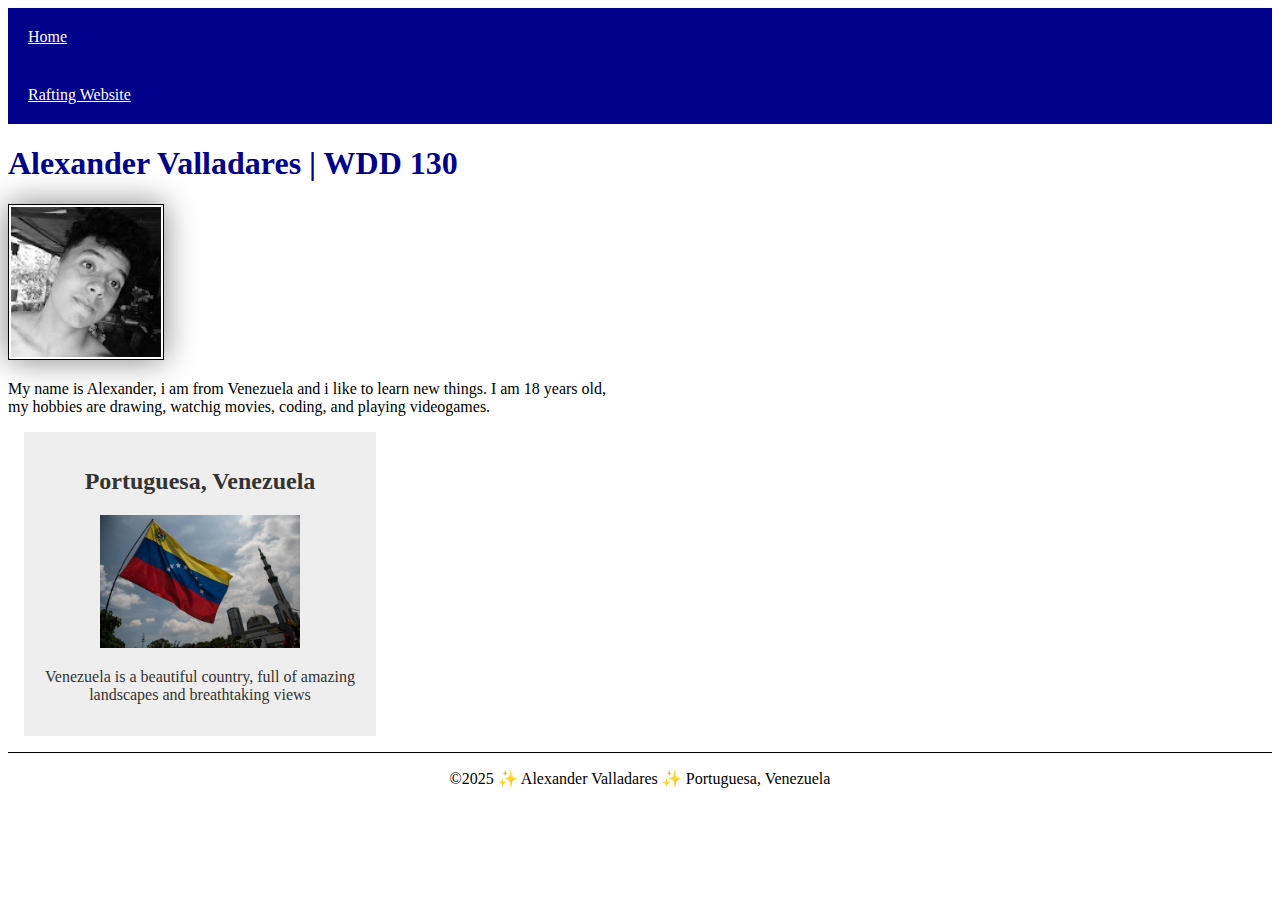
<file: index.html>
<!DOCTYPE html>
<html lang="en-US">
  <head>
    <meta charset="utf-8">
    <meta name="viewport" content="width=device-width,intial-scale=1.0">
    <title>Alexander Valladares | WDD 130</title>
    <meta name="description" content="Alexander Valladares | wdd130 | The purpose of this page is to learn to use html and css by creating a page where i present myself.">
    <meta name="author" content="Alexander Valladares">
    <link rel="stylesheet" href="styles/styles.css">
  </head>
  <body>
    <header>
      <nav>
        <a href="#">Home</a>
        <a href="wwr/">Rafting Website</a>
      </nav>
    </header>
    <main>
      <h1>Alexander Valladares | WDD 130</h1>
      <img src="images/profile.jpg" alt="Alexander Valladares" width="200">
      <p>My name is Alexander, i am from Venezuela and i like to learn new things.
      I am 18 years old, <br> my hobbies are drawing, watchig movies, coding, and playing videogames.</p>
    </main>
    <aside>
      <h2>Portuguesa, Venezuela</h2>
      <img src="images/venezuela.jpg" alt="venezuela">
      <p>Venezuela is a beautiful country, full of amazing landscapes and breathtaking views</p>
    </aside>
    <footer>
      <p>©2025 ✨ Alexander Valladares ✨ Portuguesa, Venezuela</p>
    </footer>
  </body>
</html>
</file>
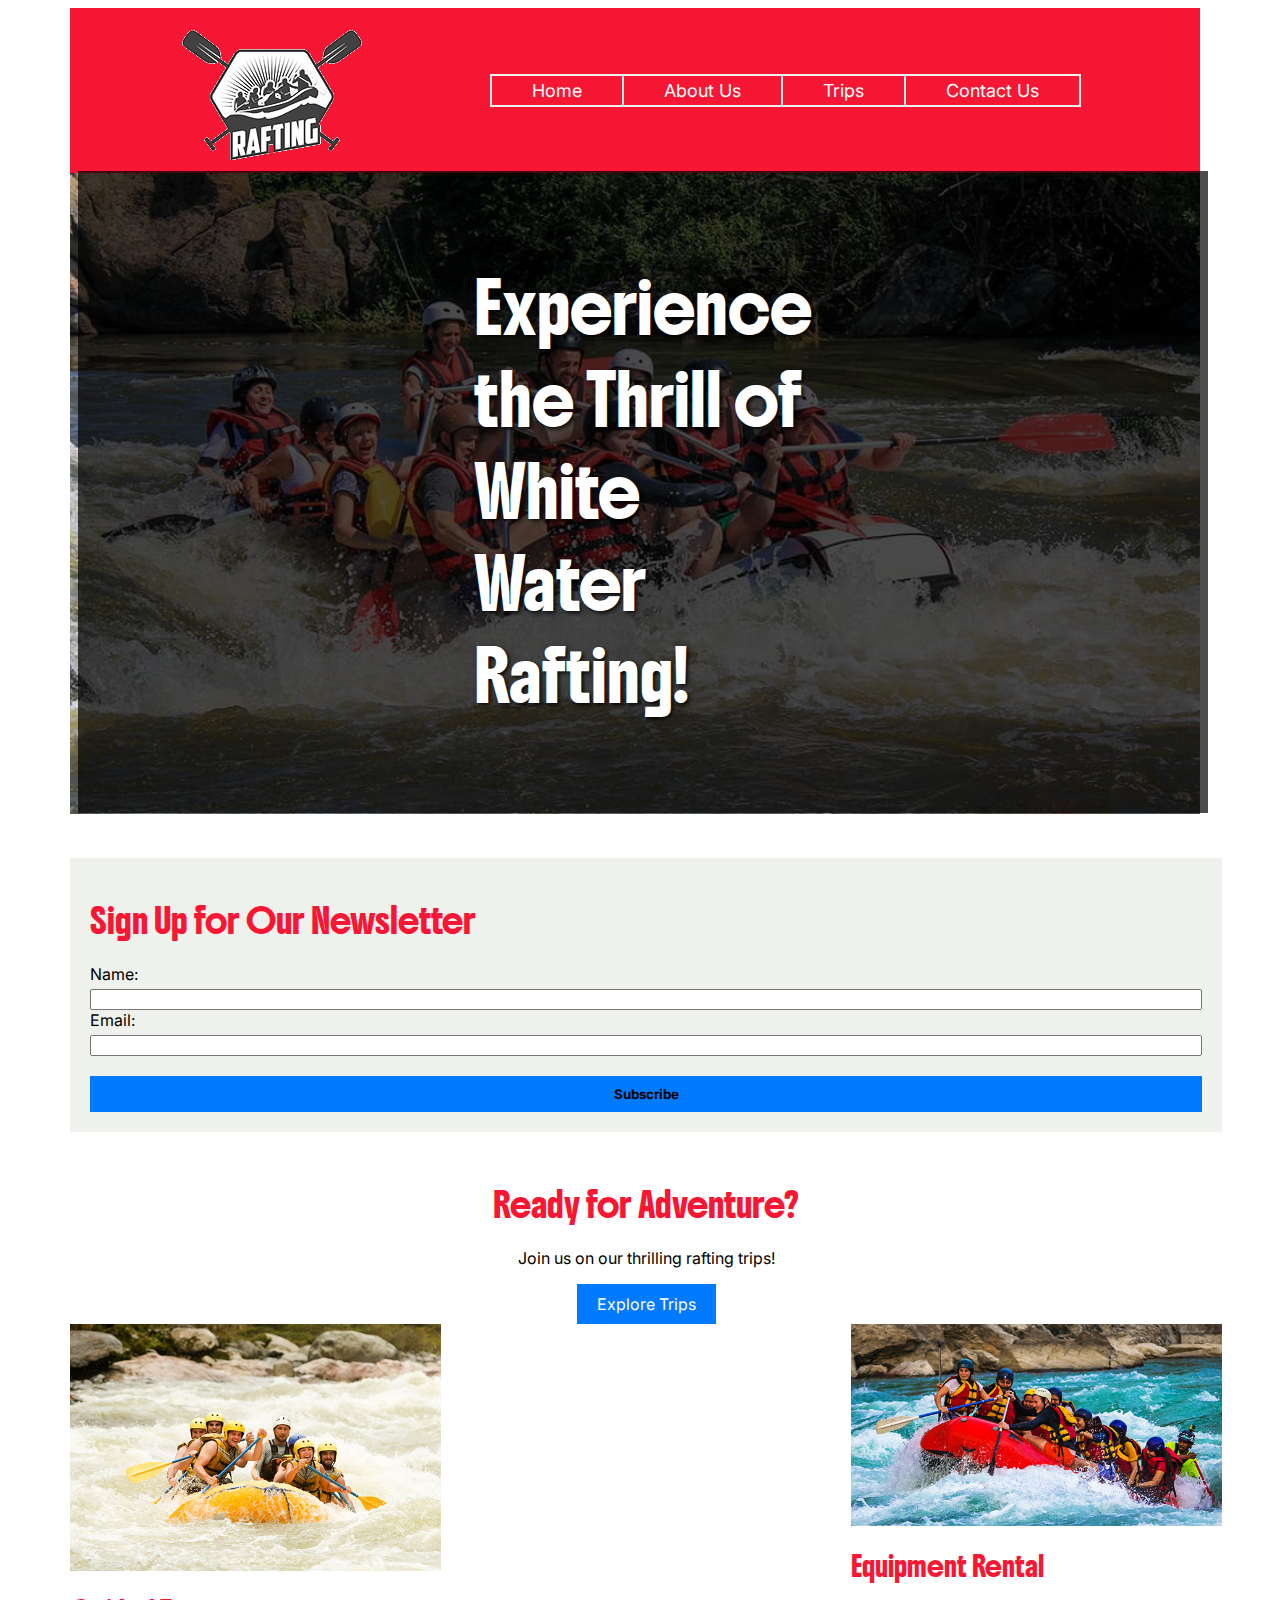
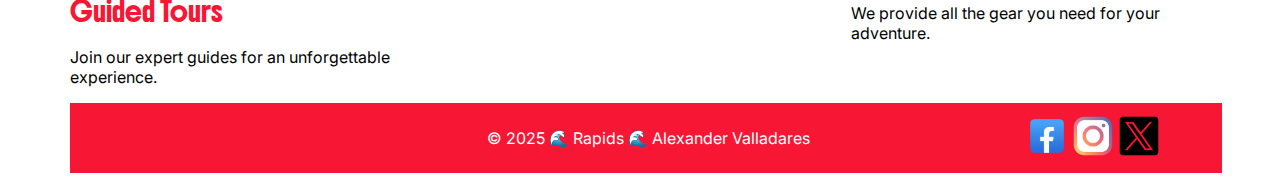
<file: wwr/index.html>
<!DOCTYPE html>
<html lang="en">
<head>
  <meta charset="UTF-8">
  <meta name="viewport" content="width=device-width, initial-scale=1.0">
  <meta name="description" content="rafting site project">
  <meta name="author" content="Alexander Valladares"> 
  <title>rafting about us</title>
  <link rel="stylesheet" href="styles/rafting.css">

  <link rel="preconnect" href="https://fonts.googleapis.com">
  <link rel="preconnect" href="https://fonts.gstatic.com" crossorigin>
  <link href="https://fonts.googleapis.com/css2?family=Boldonse&family=Inter:wght@400;700&display=swap" rel="stylesheet">
  
  <link rel="icon" href="images/rafting-site-logo-2.png" type="image/x-icon">

  <style>
    
.hero2 {
    position: relative;
}

.hero-image2 {
    width: 1130px;
}

.hero-heading2 {
   position: absolute;
   top: 49.5%;
   left: 49.7%;
   transform: translate(-50%, -50%);
   color: white;
   font-size: 3em;
   text-shadow: 2px 2px 4px rgba(0,0,0,0.9);
   padding: 91px 396px;
   background-color: rgba(0,0,0,0.7);
   margin: 0;
}

.newsletter-signup {
   padding: 20px;
   background-color: #EFF1ED;
   margin-top: 40px;
}

.newsletter-signup form {
   display: flex;
   flex-direction: column;
}

.newsletter-signup label {
   margin-bottom: 5px;
}


.call-to-action {
   text-align: center;
   margin-top: 50px;
}

.cta-button {
   display: inline-block;
   padding: 10px 20px;
   background-color: #007BFF;
   color: white;
   text-decoration: none;
}


.grid-layout {
   display: grid;
   grid-template-columns: repeat(auto-fill, minmax(300px, 1fr));
   gap: 20px; 
}

.grid-item img {
   width: 100%;
}

.submit-button {
  background-color: rgb(0, 123, 255);
  padding: 10px 0px;
  border: none;
  cursor: pointer;
  margin-top: 20px;
  font-weight: bold;
}
  </style>
</head>
<body>
  <header>
    <img class="logo" src="images/rafting-site-logo-2.png" alt="Rafting-log">
    <nav>
      <a href="index.html">Home</a>
      <a href="about.html">About Us</a>
      <a href="trips.html">Trips</a>
      <a href="contact.html" style="border-right-width: 2px;">Contact Us</a>
    </nav>
  </header>
  <main>
    <main>
      
      <section class="hero2">
          <img src="images/hero_image.jpg" alt="Hero Image" class="hero-image2">
          <h1 class="hero-heading2">Experience the Thrill of White Water Rafting!</h1>
      </section>
  
      
      <section class="newsletter-signup">
          <h2>Sign Up for Our Newsletter</h2>
          <form action="#" method="post">
              <label for="name">Name:</label>
              <input type="text" id="name" name="name" required>
  
              <label for="email">Email:</label>
              <input type="email" id="email" name="email" required>
  
              <button class="submit-button" type="submit">Subscribe</button>
          </form>
      </section>
  
      
      <section class="call-to-action">
          <h2>Ready for Adventure?</h2>
          <p>Join us on our thrilling rafting trips!</p>
          <a href="trips.html" class="cta-button">Explore Trips</a>
      </section>
  
      
      <section class="grid-layout">
          <div class="grid-item">
              <img src="images/people_rafting.jpg" alt="">
              <h3>Guided Tours</h3>
              <p>Join our expert guides for an unforgettable experience.</p>
          </div>
          <div></div>
          <div class="grid-item">
              <img src="images/people_rafting2.jpg" alt="">
              <h3>Equipment Rental</h3>
              <p>We provide all the gear you need for your adventure.</p>
          </div>
         
      </section>
  </main>
  <footer>
    <p>© 2025 🌊 Rapids 🌊 Alexander Valladares</p>
    <nav class="social-links">
      <a href="https://facebook.com">
        <img src="images/facebook.png" alt="Facebook">
      </a>
      <a href="https://instagram.com">
        <img src="images/instagram.png" alt="Instagram">
      </a>
      <a href="https://x.com/?lang=es">
        <img src="images/twitter.png" alt="Twitter">
      </a>
    </nav>
  </footer>
</body>
</html>
</file>
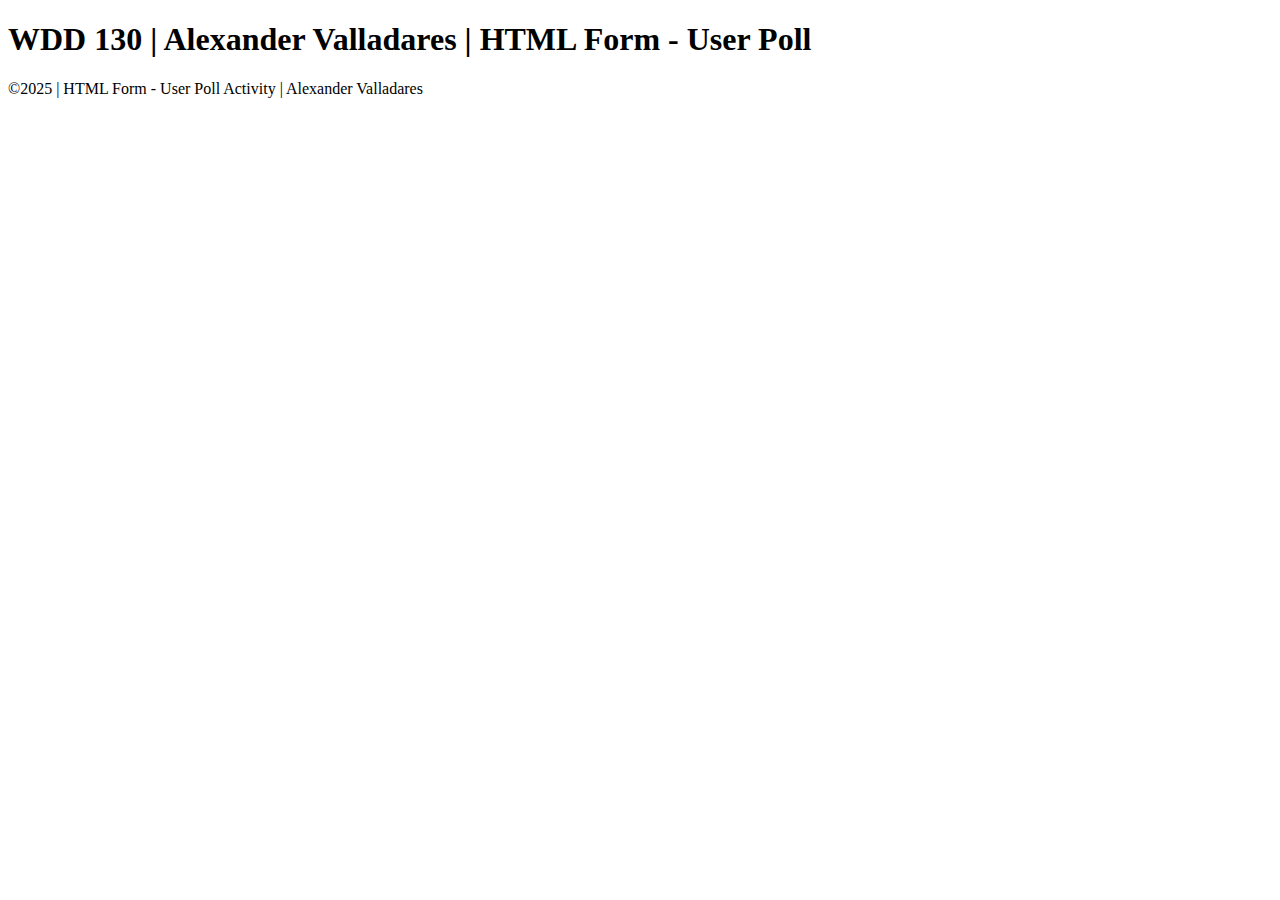
<file: week05/pool-form.html>
<!DOCTYPE html>
<html lang="en-US">
<head>
  <meta charset="utf-8">
  <meta name="viewport" content="width=device-width, initial-scale=1">
  <title>WDD 130 | HTML form - User Poll</title>
</head>
<body>
  <header>
    <h1>WDD 130 | Alexander Valladares | HTML Form - User Poll</h1>
  </header>
  <main></main>
  <footer>
    <p>©2025 | HTML Form - User Poll Activity | Alexander Valladares</p>
  </footer>
</body>
</html>
</file>
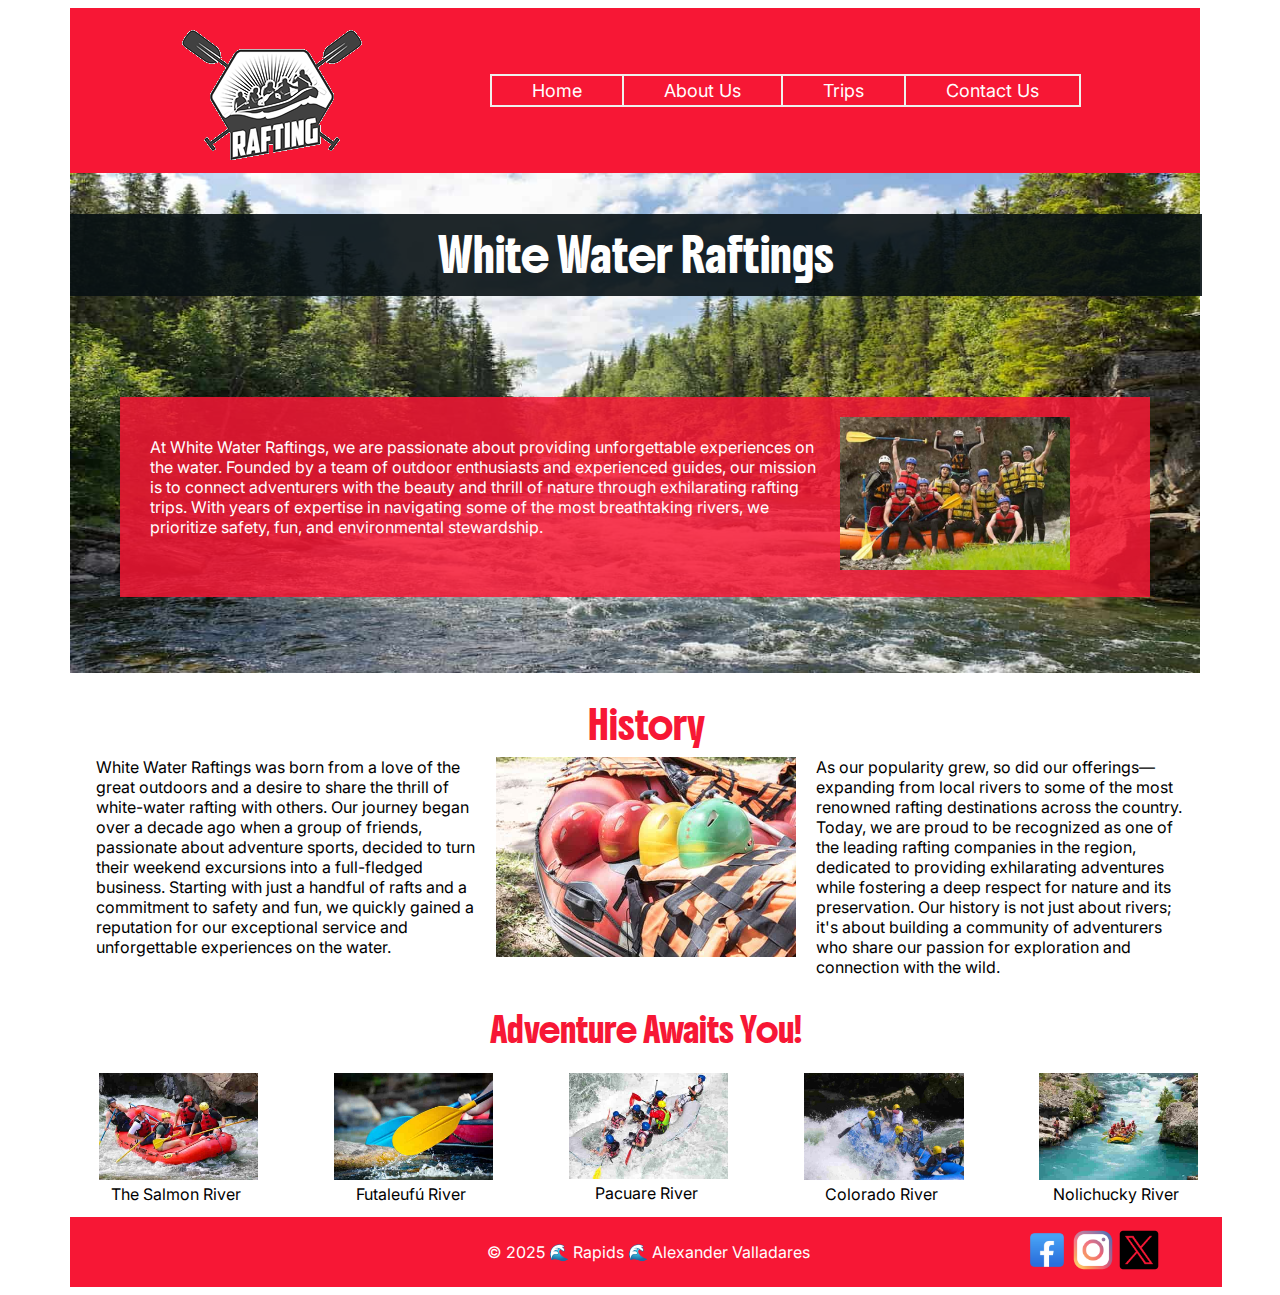
<file: wwr/about.html>
<!DOCTYPE html>
<html lang="en">
<head>
  <meta charset="UTF-8">
  <meta name="viewport" content="width=device-width, initial-scale=1.0">
  <meta name="description" content="rafting site project">
  <meta name="author" content="Alexander Valladares"> 
  <title>rafting about us</title>
  <link rel="stylesheet" href="styles/rafting.css">

  <link rel="preconnect" href="https://fonts.googleapis.com">
  <link rel="preconnect" href="https://fonts.gstatic.com" crossorigin>
  <link href="https://fonts.googleapis.com/css2?family=Boldonse&family=Inter:wght@400;700&display=swap" rel="stylesheet">
  
  <link rel="icon" href="images/rafting-site-logo-2.png" type="image/x-icon">
</head>
<body>
  <header>
    <img class="logo" src="images/rafting-site-logo-2.png" alt="Rafting-log">
    <nav>
      <a href="index.html">Home</a>
      <a href="about.html">About Us</a>
      <a href="trips.html">Trips</a>
      <a href="contact.html" style="border-right-width: 2px;">Contact Us</a>
    </nav>
  </header>
  <main>
    <div class="hero">
      <img class="hero-image" src="images/jon-flobrant-rB7-LCa_diU-unsplash.jpg" alt="beatiful lake">
      <h1>White Water Raftings</h1>
      <article>
        <img class="article-image" src="images/rafting59_600.jpg" alt="group of friends happy">
        <p>At White Water Raftings, we are passionate about providing unforgettable experiences on the water. Founded by a team of outdoor enthusiasts and experienced guides, our mission is to connect adventurers with the beauty and thrill of nature through exhilarating rafting trips. With years of expertise in navigating some of the most breathtaking rivers, we prioritize safety, fun, and environmental stewardship.</p>
      </article>
    </div>
    <section class="section-1">
      <h2>History</h2>
      <div class="bottom-grid">
        <p class="text-1">White Water Raftings was born from a love of the great outdoors and a desire to share the thrill of white-water rafting with others. Our journey began over a decade ago when a group of friends, passionate about adventure sports, decided to turn their weekend excursions into a full-fledged business. Starting with just a handful of rafts and a commitment to safety and fun, we quickly gained a reputation for our exceptional service and unforgettable experiences on the water.</p>
        <img src="images/rafting22_600.jpg" alt="a boat with helmets">
        <p class="text-2">As our popularity grew, so did our offerings—expanding from local rivers to some of the most renowned rafting destinations across the country. Today, we are proud to be recognized as one of the leading rafting companies in the region, dedicated to providing exhilarating adventures while fostering a deep respect for nature and its preservation. Our history is not just about rivers; it's about building a community of adventurers who share our passion for exploration and connection with the wild.</p>
      </div>
    </section>
    <section class="section-2">
      <h2>Adventure Awaits You!</h2>
      <div class="bottom-grid-section-2">
        <figure><img src="images/rafting19_600.jpg" alt="Middle Fork of the Salmon River, Idaho"><figcaption>The Salmon River</figcaption></figure>
        <figure><img src="images/rafting20_600.jpg" alt="Futaleufú River"><figcaption>Futaleufú River</figcaption></figure>
        <figure><img src="images/rafting42_600.jpg" alt="Pacuare River"><figcaption>Pacuare River</figcaption></figure>
        <figure><img src="images/rafting64_600.jpg" alt="Colorado River"><figcaption>Colorado River</figcaption></figure>
        <figure><img src="images/rafting65_600.jpg" alt="Nolichucky River"><figcaption>Nolichucky River</figcaption></figure>
      </div>
    </section>
  </main>
  <footer>
    <p>© 2025 🌊 Rapids 🌊 Alexander Valladares</p>
    <nav class="social-links">
      <a href="https://facebook.com">
        <img src="images/facebook.png" alt="Facebook">
      </a>
      <a href="https://instagram.com">
        <img src="images/instagram.png" alt="Instagram">
      </a>
      <a href="https://x.com/?lang=es">
        <img src="images/twitter.png" alt="Twitter">
      </a>
    </nav>
  </footer>
</body>
</html>
</file>
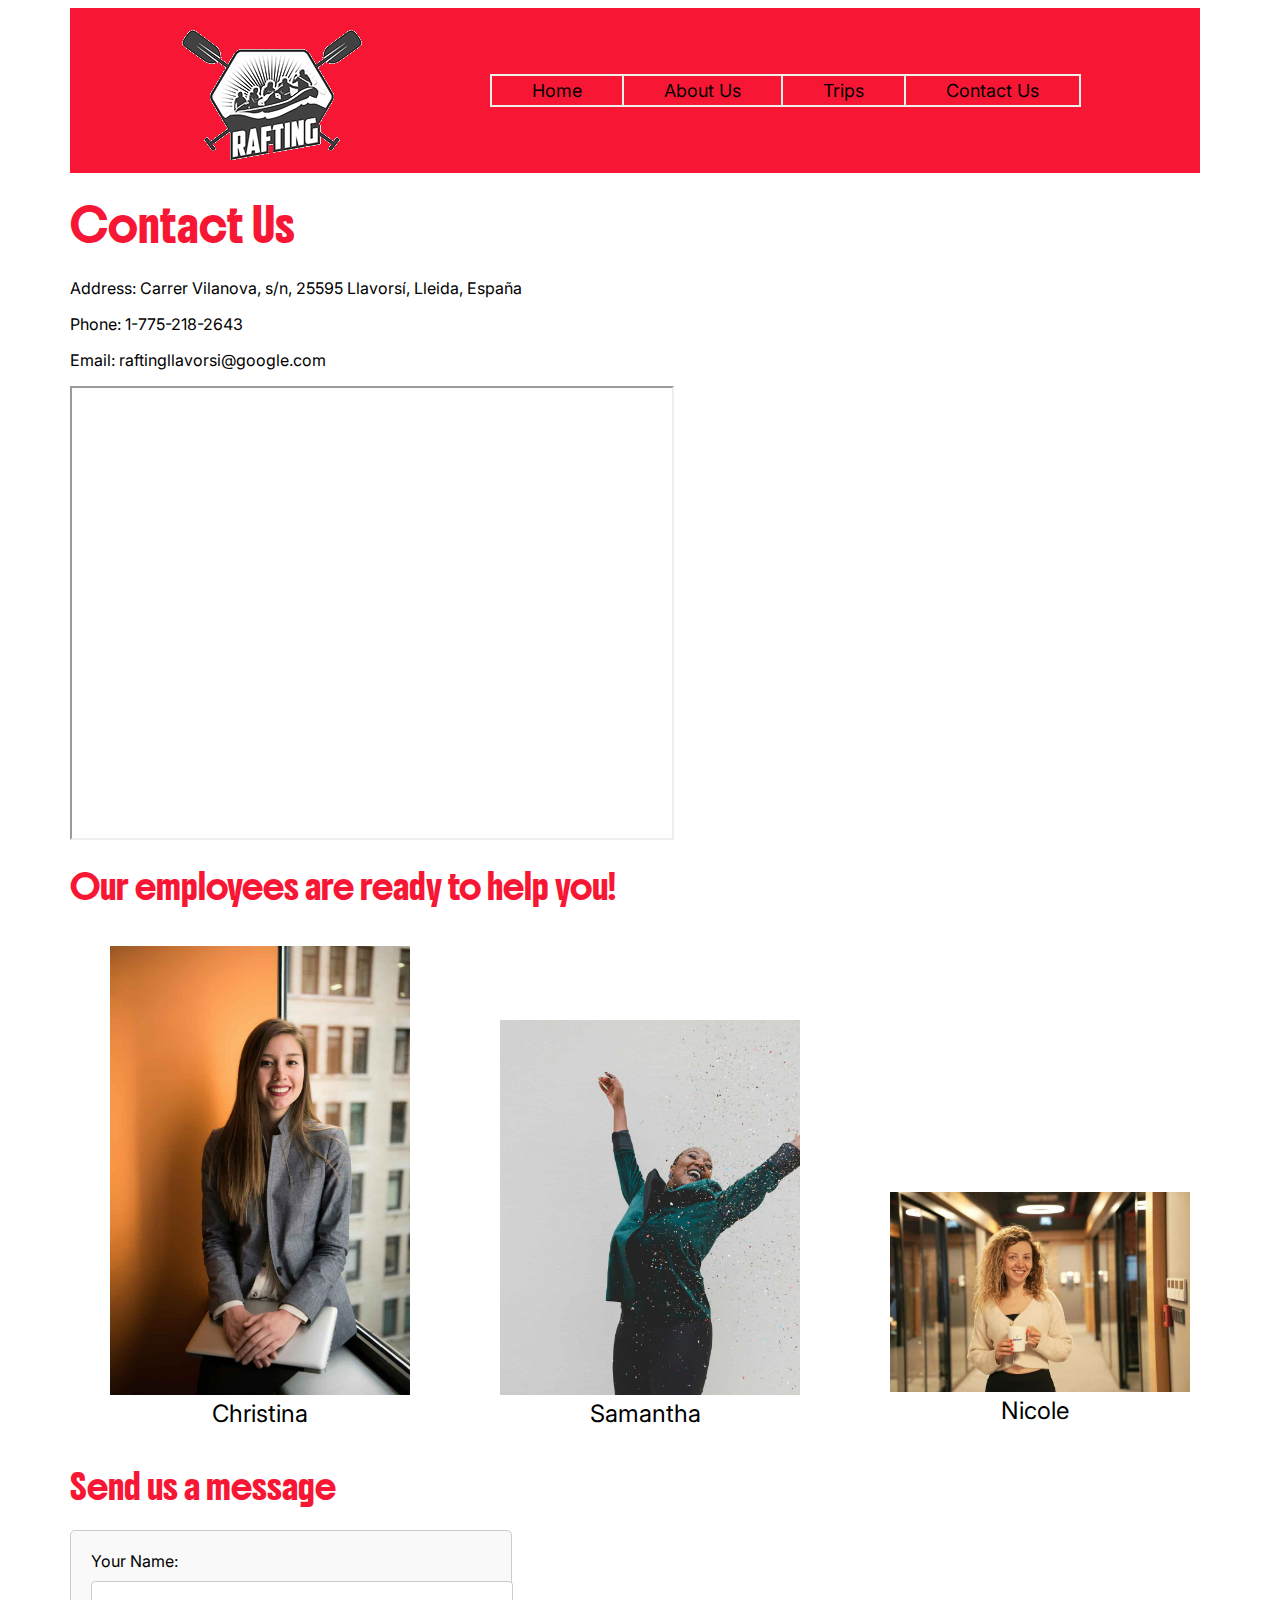
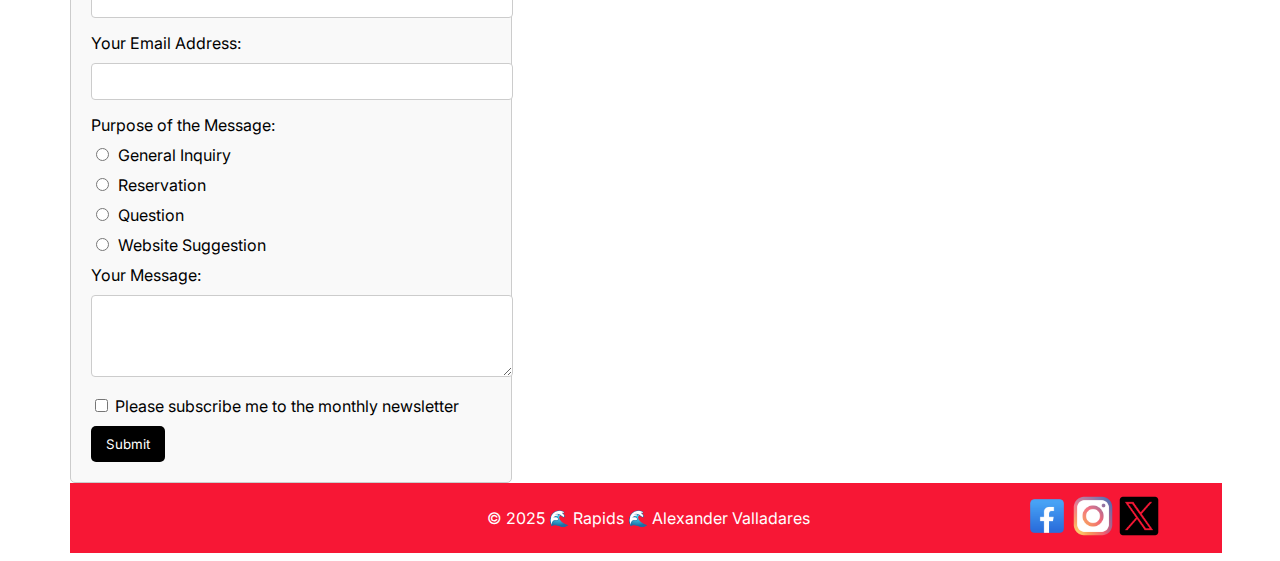
<file: wwr/contact.html>
<!DOCTYPE html>
<html lang="en">
<head>
  <meta charset="UTF-8">
  <meta name="viewport" content="width=device-width, initial-scale=1.0">
  <meta name="description" content="contact us page">
  <meta name="author" content="Alexander Valladares"> 
  <title>contact us</title>
  <link rel="stylesheet" href="styles/rafting.css">
  

  <link rel="preconnect" href="https://fonts.googleapis.com">
  <link rel="preconnect" href="https://fonts.gstatic.com" crossorigin>
  <link href="https://fonts.googleapis.com/css2?family=Boldonse&family=Inter:wght@400;700&display=swap" rel="stylesheet">
  
  <link rel="icon" href="images/rafting-site-logo-2.png" type="image/x-icon">

  <style>
    img {
      width: 300px;
      height: auto;
    }
    
    .happy-employees {
      display: flex;
    }

    figcaption {
      font-size: 24px;
      display: flex;
      justify-content: center;
    }

    form {
            max-width: 400px;
            padding: 20px;
            border: 1px solid #ccc;
            border-radius: 5px;
            background-color: #f9f9f9;
        }
        label {
            display: block;
            margin-bottom: 10px;
        }

        input[type="text"],
        input[type="email"],
        textarea {
            width: 100%;
            padding: 10px;
            margin-bottom: 15px;
            border: 1px solid #ccc;
            border-radius: 4px;
        }

        input[type="radio"] {
            margin-right: 5px;
        }

        .submit-button {
            background-color: #000000;
            color: white;
            padding: 10px 15px;
            border: none;
            border-radius: 5px;
            cursor: pointer;
        }
        .submit-button:hover {
            background-color: #000000;
        }

        header nav a {
          color: black;
        }

  </style>
</head>
<body>
  <header>
    <img class="logo" src="images/rafting-site-logo-2.png" alt="Rafting-log">
    <nav>
      <a href="index.html">Home</a>
      <a href="about.html">About Us</a>
      <a href="trips.html">Trips</a>
      <a href="contact.html" style="border-right-width: 2px;">Contact Us</a>
    </nav>
  </header>
  <main>
    <h1 style="color: #F71735;">Contact Us</h1>
    <p>Address: Carrer Vilanova, s/n, 25595 Llavorsí, Lleida, España</p>
    <p>Phone: 1-775-218-2643</p>
    <p>Email: raftingllavorsi@google.com</p>
    <div class="map">
      <iframe src="https://www.google.com/maps/embed?pb=!1m18!1m12!1m3!1d11767.062603413291!2d1.1952627040596189!3d42.49653458349317!2m3!1f0!2f0!3f0!3m2!1i1024!2i768!4f13.1!3m3!1m2!1s0x12a6009d6a6890af%3A0x5bbc7d7e3ed7b594!2sRafting%20Llavors%C3%AD!5e0!3m2!1ses!2sve!4v1744667376991!5m2!1ses!2sve" width="600" height="450" allowfullscreen="" loading="lazy" referrerpolicy="no-referrer-when-downgrade"></iframe>
    </div>
    <h2>Our employees are ready to help you!</h2>
    <div class="happy-employees">
      <figure><img src="images/christina-wocintechchat-com-0Zx1bDv5BNY-unsplash(1).jpg"><figcaption>Christina</figcaption></figure>
      <figure><img style="margin-left: 10px; margin-top: 74px;" src="images/clay-banks-POzx_amnWJw-unsplash(1).jpg"><figcaption>Samantha</figcaption></figure>
      <figure><img style="margin-left: 10px; margin-top: 246px;" src="images/jotform-0skyVR99zP8-unsplash(1).jpg"><figcaption>Nicole</figcaption></figure>
    </div>
    <h2>Send us a message</h2>
    <form action="#" method="post">
      <label for="name">Your Name:</label>
      <input type="text" id="name" name="name" required>
  
      <label for="email">Your Email Address:</label>
      <input type="email" id="email" name="email" required>
  
      <label>Purpose of the Message:</label>
      <label><input type="radio" name="purpose" value="General Inquiry" required> General Inquiry</label>
      <label><input type="radio" name="purpose" value="Reservation"> Reservation</label>
      <label><input type="radio" name="purpose" value="Question"> Question</label>
      <label><input type="radio" name="purpose" value="Website Suggestion"> Website Suggestion</label>

      <label for="message">Your Message:</label>
      <textarea id="message" name="message" rows="4" required></textarea>

      <label><input type="checkbox" name="subscribe"> Please subscribe me to the monthly newsletter</label>

      <button type="submit" class="submit-button">Submit</button>
</form>
  </main>
  <footer>
    <p style="color: white;">© 2025 🌊 Rapids 🌊 Alexander Valladares</p>
    <nav class="social-links">
      <a href="https://facebook.com">
        <img src="images/facebook.png" alt="Facebook">
      </a>
      <a href="https://instagram.com">
        <img src="images/instagram.png" alt="Instagram">
      </a>
      <a href="https://x.com/?lang=es">
        <img src="images/twitter.png" alt="Twitter">
      </a>
    </nav>
  </footer>
</body>
</html>
</file>
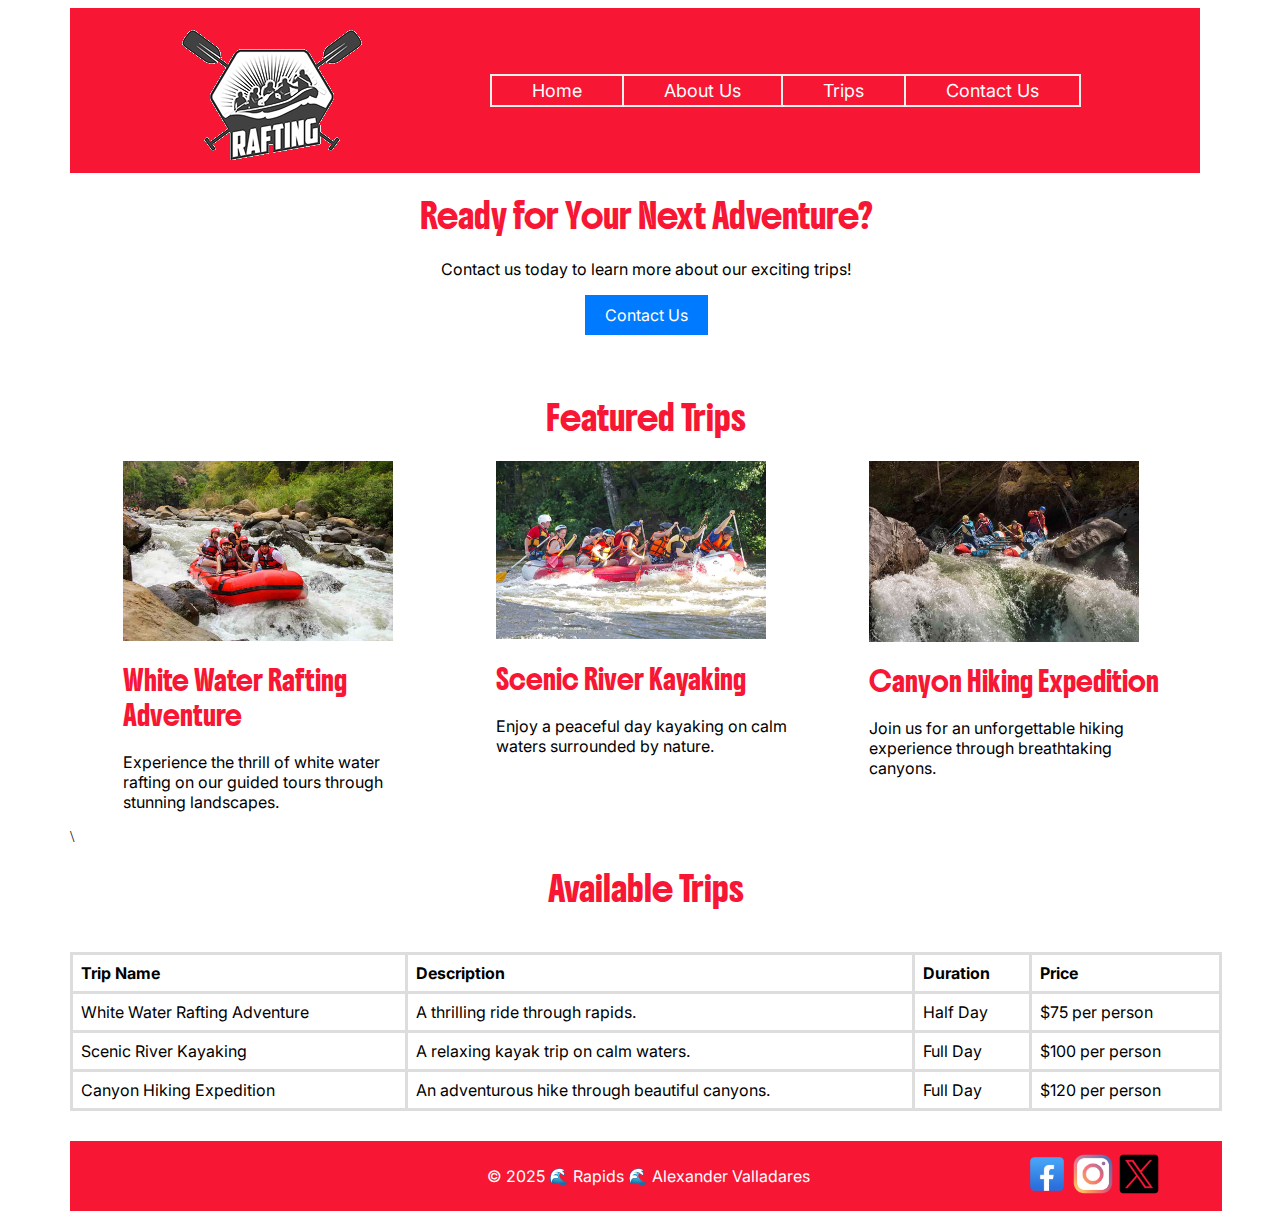
<file: wwr/trips.html>
<!DOCTYPE html>
<html lang="en">
<head>
  <meta charset="UTF-8">
  <meta name="viewport" content="width=device-width, initial-scale=1.0">
  <meta name="description" content="information about the trips">
  <meta name="author" content="Alexander Valladares"> 
  <title>Trips</title>
  <link rel="stylesheet" href="styles/rafting.css">

  <link rel="preconnect" href="https://fonts.googleapis.com">
  <link rel="preconnect" href="https://fonts.gstatic.com" crossorigin>
  <link href="https://fonts.googleapis.com/css2?family=Boldonse&family=Inter:wght@400;700&display=swap" rel="stylesheet">
  
  <link rel="icon" href="images/rafting-site-logo-2.png" type="image/x-icon">

  <style>
.cta {
   text-align: center;
}

.cta-button {
    display: inline-block;
    padding: 10px 20px;
    background-color: #007BFF;
    color: white;
    text-decoration: none;
}

.trip-descriptions-top-grid {
  display: grid;
  justify-content: center;
  margin-top: 40px;
}

.trip-descriptions {
    display: grid;
    grid-template-columns: 300px 300px 300px;
    justify-content: space-evenly;
    grid-gap: 20px;
}

.trip img {
  max-width: 270px;
}

.available-trips-text {
  display: grid;
  justify-content: center;
}

.trips-table {
   margin-top: 20px;
   overflow-x:auto; /* For responsiveness */
}

table {
   width: 100%;
   border-collapse: collapse;
   margin-bottom: 30px;
}

th, td {
   border: 3px solid #ddd;
   padding: 8px;
   text-align: left;
}
  </style>
</head>
<body>
  <header>
    <img class="logo" src="images/rafting-site-logo-2.png" alt="Rafting-log">
    <nav>
      <a href="index.html">Home</a>
      <a href="about.html">About Us</a>
      <a href="trips.html">Trips</a>
      <a href="contact.html" style="border-right-width: 2px;">Contact Us</a>
    </nav>
  </header>
  <main>
    <!-- Call to Action -->
    <section class="cta">
      <h2>Ready for Your Next Adventure?</h2>
      <p>Contact us today to learn more about our exciting trips!</p>
      <a href="contact.html" class="cta-button">Contact Us</a>
  </section>

  <!-- Trip Descriptions -->
  <div class="trip-descriptions-top-grid">
    <h2>Featured Trips</h2>
  </div>
  <section class="trip-descriptions">

      <!-- Trip 1 -->
      <div class="trip">
          <img src="images/image3.jpg" alt="Trip 1 Description">
          <h3>White Water Rafting Adventure</h3>
          <p>Experience the thrill of white water rafting on our guided tours through stunning landscapes.</p>
      </div>

      <!-- Trip 2 -->
      <div class="trip">
          <img src="images/image1.jpg" alt="Trip 2 Description">
          <h3>Scenic River Kayaking</h3>
          <p>Enjoy a peaceful day kayaking on calm waters surrounded by nature.</p>
      </div>

      <!-- Trip 3 -->
      <div class="trip">
          <img src="images/image2.jpg" alt="Trip 3 Description">
          <h3>Canyon Hiking Expedition</h3>
          <p>Join us for an unforgettable hiking experience through breathtaking canyons.</p>
      </div>
  </section>

  <!-- Trips Table -->\
  <div class="available-trips-text">
    <h2>Available Trips</h2>
  </div>
  <section class="trips-table">
      <table>
          <thead>
              <tr>
                  <th>Trip Name</th>
                  <th>Description</th>
                  <th>Duration</th>
                  <th>Price</th>
              </tr>
          </thead>
          <tbody>
              <!-- Row 1 -->
              <tr>
                  <td>White Water Rafting Adventure</td>
                  <td>A thrilling ride through rapids.</td>
                  <td>Half Day</td>
                  <td>$75 per person</td>
              </tr>

              <!-- Row 2 -->
              <tr>
                  <td>Scenic River Kayaking</td>
                  <td>A relaxing kayak trip on calm waters.</td>
                  <td>Full Day</td>
                  <td>$100 per person</td>
              </tr>

              <!-- Row 3 -->
              <tr>
                  <td>Canyon Hiking Expedition</td>
                  <td>An adventurous hike through beautiful canyons.</td>
                  <td>Full Day</td>
                  <td>$120 per person</td></tr>

              <!-- Add more rows as needed -->
          </tbody></table></section>
  </main>
  <footer>
    <p>© 2025 🌊 Rapids 🌊 Alexander Valladares</p>
    <nav class="social-links">
      <a href="https://facebook.com">
        <img src="images/facebook.png" alt="Facebook">
      </a>
      <a href="https://instagram.com">
        <img src="images/instagram.png" alt="Instagram">
      </a>
      <a href="https://x.com/?lang=es">
        <img src="images/twitter.png" alt="Twitter">
      </a>
    </nav>
  </footer>
</body>
</html>
</file>
<file: styles/styles.css>
:root {
  --blue-color: darkblue;
  --text-aling-center: center;
}

nav {
  background-color: var(--blue-color);
  padding: 10;
}

nav a {
  color: white;
  display: block;
  padding: 20px;
}

h1 {
  color: var(--blue-color)
}

main img {
  width: 150px;
  height: auto;
  border: 1px solid black;
  padding: 2px;
  box-shadow: 0 0 30px gray;
}

p {
  padding: 0px;
}

main {
  max-width: 840px;
}

aside {
  width: 20rem;
  margin: 1rem;
  border: 1px solid rgb(0, 0, 0 / 0.2);
  padding: 1rem;
  background-color: #eee;
  color: #333;
  text-align: var(--text-aling-center);
}

aside img {
  width: 200px;
  height: auto;
}

footer {
  margin-top: 15px;
  border-top: 1px solid #000;
  text-align: var(--text-aling-center);
}
</file>
<file: wwr/styles/rafting.css>
:root {
  --primary-color: #071013;
  --secondary-color: #3E8989;
  --accent1-color: #EFF1ED;
  --accent2-color: #F71735;
}

body {
 width: 90%;
 margin-left: 70px;
 margin-right: 70px;
}

h1 {
  font-family: "boldonse";
  font-weight: 500;
  color: white;
}

h2, h3 {
  font-family: "boldonse";
  font-weight: 500;
  color: var(--accent2-color);
}

p, a, figcaption, label, button, th, td {
  font-family: inter;
}

header {
  display: grid;
  grid-template-columns: 420px 100px;
  background-color: var(--accent2-color);
  width: 1130px;
}

header img {
  margin-left: 100px;
}

header nav {
  display: flex;
  align-items: center;
  width: 600px;
}

header nav a {
  text-decoration: none;
  color: white;
  border-width: 2px;
  border-right-width: 0px;
  padding-left: 40px;
  padding-right: 40px;
  padding-top: 4px;
  padding-bottom: 4px;
  border-style: solid;
  border-color: var(--accent1-color);
  font-size: 18px;
}

.logo {
 width: 200px;
 height: auto;
}

.hero {
  position: relative;
}

.hero-image {
  width: 1130px;
  height: 500px;
}

.hero h1 {
  position: absolute;
  top: 20px;
  left: 0px;
  background-color: rgba(7, 16, 19, 0.90);
  padding-left: 368px;
  padding-right: 368px;
  padding-top: 10px;
  padding-bottom: 10px;
}

article {
  position: absolute;
  bottom: 80px;
  left: 50px;
  background-color: rgba(247, 23, 53, 0.85);
  width: 1030px;
  height: 200px;
}

article p {
  color: white;
  margin-left: 30px;
  margin-top: 40px;
}

.hero article img {
  width: 230px;
  height: auto;
  float: right;
  margin: 20px;
  margin-right: 80px;
}

.section-1 {
  display: grid;
  grid-template-rows: 80px 230px;
  justify-content: center;
}

.section-1 h2 {
  justify-self: center;
  font-size: 27px;
}

.bottom-grid {
  display: grid;
  grid-template-columns: 400px 300px 400px;
}

.text-1 {
  margin-right: 14px;
  margin-top: 0px;
}

.text-2 {
  margin-left: 20px;
  margin-top: 0px;
}

.section-1 img {
  max-width: 300px;
}

.section-2 {
  display: grid;
  grid-template-rows: 70px 160px;
  justify-content: center;
  
}

.section-2 h2 {
  justify-self: center;
}

.bottom-grid-section-2 {
  display: grid;
  grid-template-columns: repeat(5, 235px);
}

.bottom-grid-section-2 img {
  justify-self: center;
}

.bottom-grid-section-2 figure {
  text-align: center;
}

.bottom-grid-section-2 figcaption {
  display: inline-block;
}

.section-2 img {
  max-width: 160px;
}

footer {
  background-color: var(--accent2-color);
  display: grid;
  grid-template-columns: 740px 390px;
  height: 70px;
  align-items: center;
}

footer p {
  justify-self: right;
  color: white;
}

.social-links {
  justify-self: right;
  margin-right: 40px;
}

.social-links a img {
  width: 42px;
  height: auto;
}

.social-links a {
  text-decoration: none;
}
</file>
